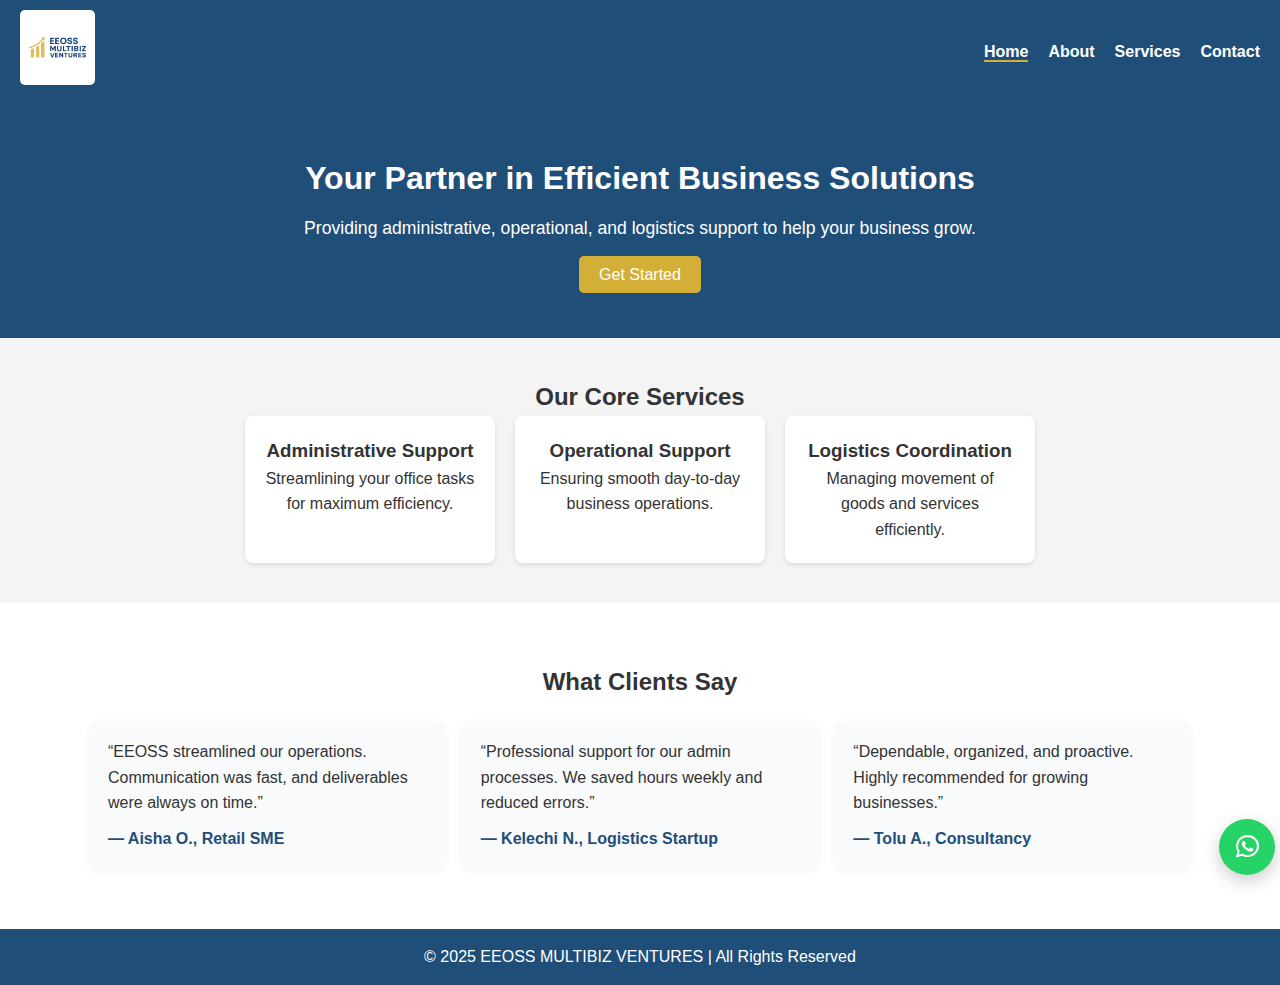
<file: index.html>
<!DOCTYPE html>
<html lang="en">
<head>
    <meta charset="UTF-8">
    <meta name="viewport" content="width=device-width, initial-scale=1.0">
    <title>EEOSS MULTIBIZ VENTURES</title>
    <link rel="stylesheet" href="assets/css/style.css">
    <link rel="stylesheet" href="https://cdnjs.cloudflare.com/ajax/libs/font-awesome/6.4.0/css/all.min.css">
</head>
<body>
    <!-- Header Section -->
    <header>
        <nav class="navbar">
            <a href="index.html">
            <img src="assets/images/logo.png" alt="EEOSS Logo" class="logo">
            </a>
            <!-- Hamburger Menu -->
            <div class="menu-toggle" id="menu-toggle">
                <i class="fas fa-bars"></i>
            </div>

            <ul class="nav-links" id="nav-links">
                <li><a href="index.html" class="active">Home</a></li>
                <li><a href="about.html">About</a></li>
                <li><a href="services.html">Services</a></li>
                <li><a href="contact.html">Contact</a></li>
            </ul>
        </nav>
    </header>

<main>
    <!-- Hero Section -->
    <section class="hero">
        <div class="hero-text">
            <h1>Your Partner in Efficient Business Solutions</h1>
            <p>Providing administrative, operational, and logistics support to help your business grow.</p>
            <a href="contact.html" class="btn">Get Started</a>
        </div>
    </section>

    <!-- Services Overview -->
    <section class="services-overview">
        <h2>Our Core Services</h2>
        <div class="service-cards">
            <div class="card">
                <h3>Administrative Support</h3>
                <p>Streamlining your office tasks for maximum efficiency.</p>
            </div>
            <div class="card">
                <h3>Operational Support</h3>
                <p>Ensuring smooth day-to-day business operations.</p>
            </div>
            <div class="card">
                <h3>Logistics Coordination</h3>
                <p>Managing movement of goods and services efficiently.</p>
            </div>
        </div>
    </section>

    <!-- Testimonials -->
<section class="testimonials">
    <h2>What Clients Say</h2>
    <div class="testimonial-grid">
        <div class="testimonial">
            “EEOSS streamlined our operations. Communication was fast, and deliverables were always on time.”
            <div class="name">— Aisha O., Retail SME</div>
        </div>
        <div class="testimonial">
            “Professional support for our admin processes. We saved hours weekly and reduced errors.”
            <div class="name">— Kelechi N., Logistics Startup</div>
        </div>
        <div class="testimonial">
            “Dependable, organized, and proactive. Highly recommended for growing businesses.”
            <div class="name">— Tolu A., Consultancy</div>
        </div>
    </div>
</section>

    <a href="https://wa.me/2348103859169" class="whatsapp-float" target="_blank">
        <i class="fab fa-whatsapp"></i>
    </a>
</main>    

    <!-- Footer -->
    <footer>
        <div class="footer-content">
            <div class="footer-info">
                <p>&copy; 2025 EEOSS MULTIBIZ VENTURES | All Rights Reserved</p>
            </div>
        </div>
    </footer>

    <!-- Floating WhatsApp Button -->
    
    <!-- <script src="assets/js/script.js"></script> -->
     <!-- <script src="js/contact.js"></script> -->
      <script src="js/contact.js?v=2" defer></script>


</body>
</html>
</file>
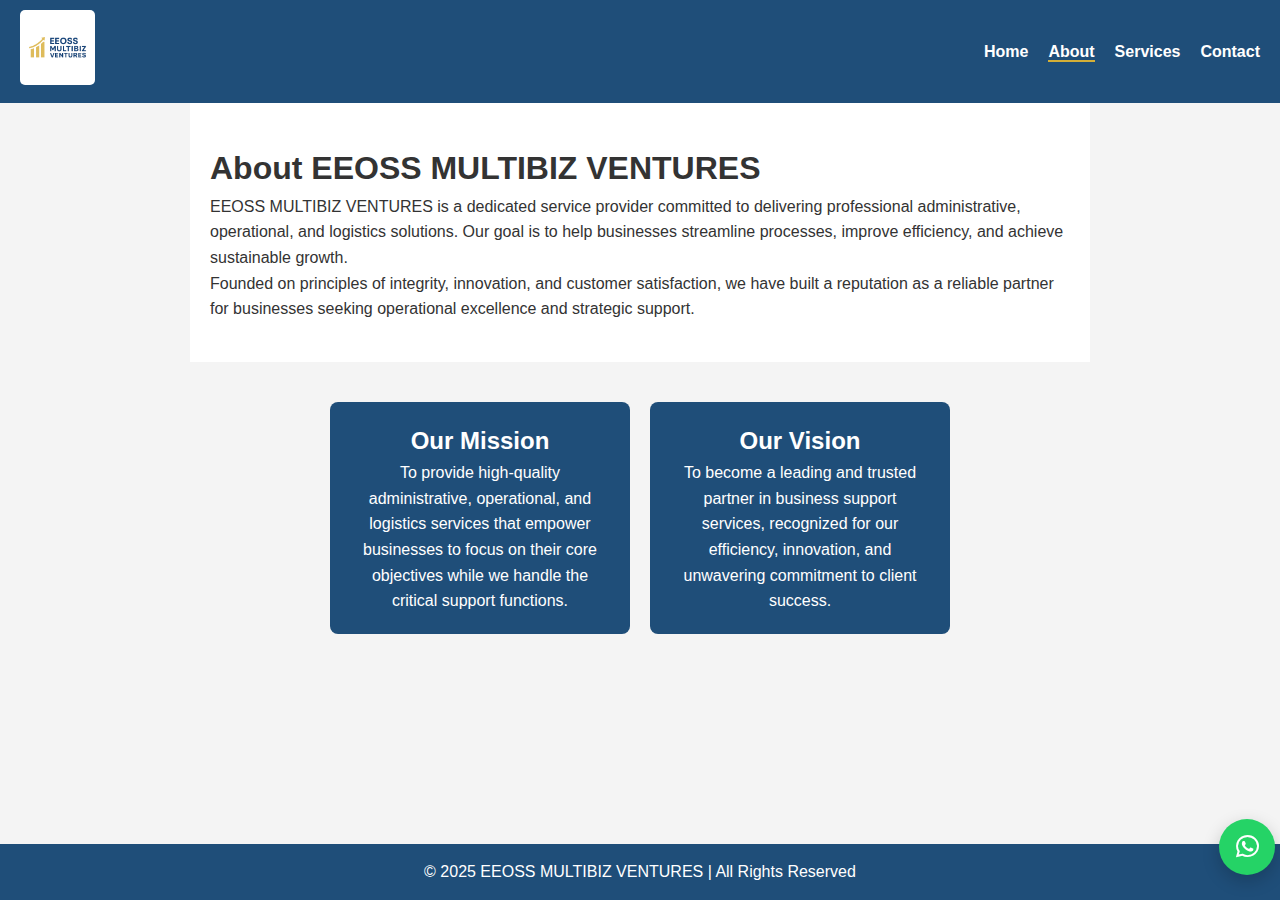
<file: about.html>
<!DOCTYPE html>
<html lang="en">
<head>
    <meta charset="UTF-8">
    <meta name="viewport" content="width=device-width, initial-scale=1.0">
    <title>About Us - EEOSS MULTIBIZ VENTURES</title>
    <link rel="stylesheet" href="assets/css/style.css">
    <link rel="stylesheet" href="https://cdnjs.cloudflare.com/ajax/libs/font-awesome/6.4.0/css/all.min.css">
</head>
<body>
    <!-- Header -->
    <header>
        <nav class="navbar">
           <a href="index.html">
            <img src="assets/images/logo.png" alt="EEOSS Logo" class="logo">
            </a>
            <!-- Hamburger Menu -->
            <div class="menu-toggle" id="menu-toggle">
                <i class="fas fa-bars"></i>
            </div>

            <ul class="nav-links" id="nav-links">
                <li><a href="index.html">Home</a></li>
                <li><a href="about.html" class="active">About</a></li>
                <li><a href="services.html">Services</a></li>
                <li><a href="contact.html">Contact</a></li>
            </ul>
        </nav>
    </header>

<main>
    <!-- About Section -->
    <section class="about">
        <h1>About EEOSS MULTIBIZ VENTURES</h1>
        <p>
            EEOSS MULTIBIZ VENTURES is a dedicated service provider committed to delivering 
            professional administrative, operational, and logistics solutions. 
            Our goal is to help businesses streamline processes, improve efficiency, 
            and achieve sustainable growth.
        </p>
        <p>
            Founded on principles of integrity, innovation, and customer satisfaction, 
            we have built a reputation as a reliable partner for businesses seeking 
            operational excellence and strategic support.
        </p>
    </section>

    <!-- Mission & Vision -->
    <section class="vision-mission">
        <div class="vm-card">
            <h2>Our Mission</h2>
            <p>
                To provide high-quality administrative, operational, and logistics services 
                that empower businesses to focus on their core objectives while we handle 
                the critical support functions.
            </p>
        </div>
        <div class="vm-card">
            <h2>Our Vision</h2>
            <p>
                To become a leading and trusted partner in business support services, 
                recognized for our efficiency, innovation, and unwavering commitment 
                to client success.
            </p>
        </div>
    </section>

    <a href="https://wa.me/2348103859169" class="whatsapp-float" target="_blank">
        <i class="fab fa-whatsapp"></i>
    </a>
</main>

    <!-- Footer -->
    <footer>
        <div class="footer-content">
            <div class="footer-info">
                <p>&copy; 2025 EEOSS MULTIBIZ VENTURES | All Rights Reserved</p>
            </div>
        </div>
    </footer>

    <!-- Floating WhatsApp Button -->
    
    <!-- <script src="assets/js/script.js"></script> -->
    <!-- <script src="js/contact.js"></script> -->
     <script src="js/contact.js?v=2" defer></script>

</body>
</html>
</file>
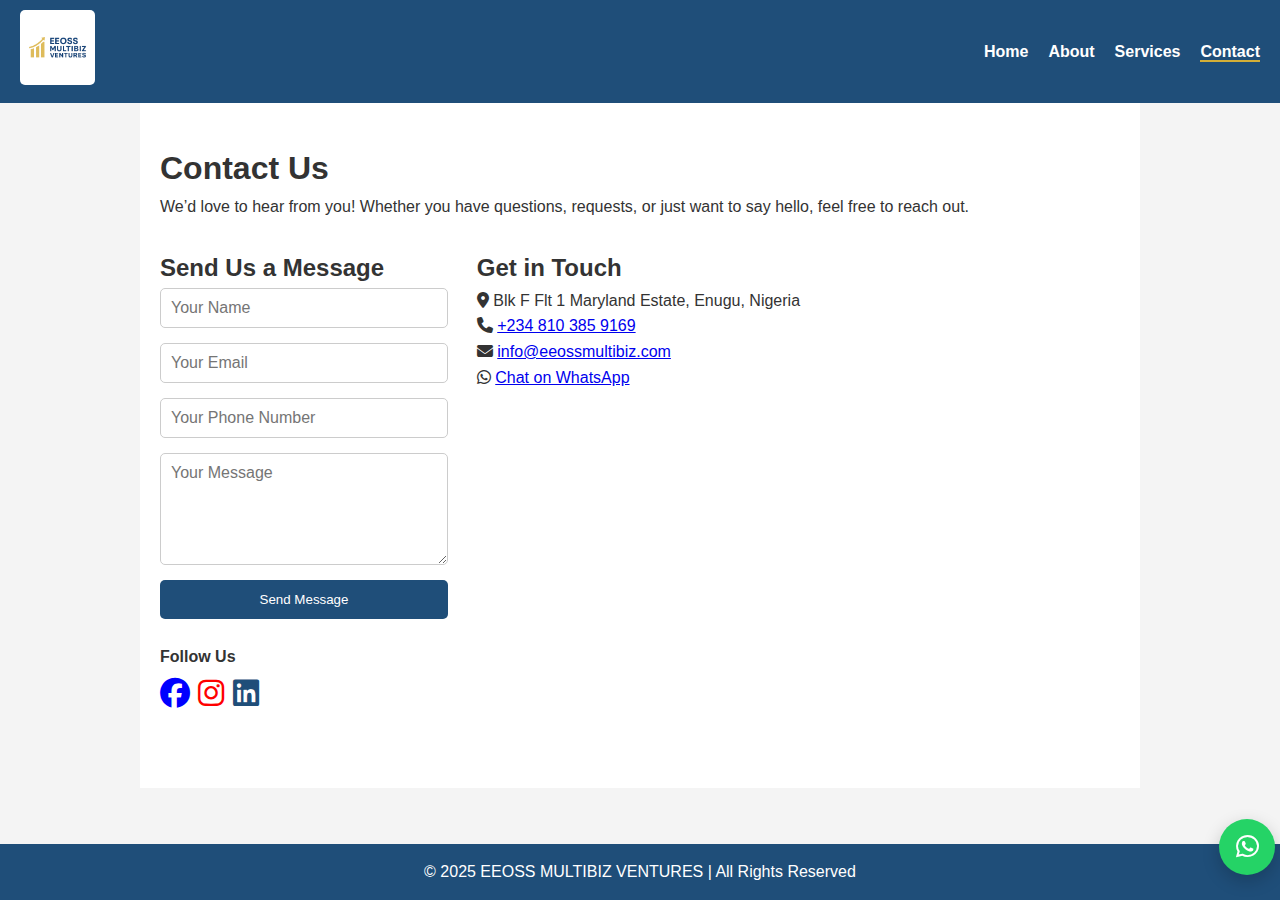
<file: contact.html>
<!DOCTYPE html>
<html lang="en">
<head>
    <meta charset="UTF-8">
    <meta name="viewport" content="width=device-width, initial-scale=1.0">
    <title>Contact - EEOSS MULTIBIZ VENTURES</title>
    <link rel="stylesheet" href="assets/css/style.css">
    <link rel="stylesheet" href="https://cdnjs.cloudflare.com/ajax/libs/font-awesome/6.4.0/css/all.min.css">
</head>
<body>
    <!-- Header -->
    <header>
        <nav class="navbar">
            <a href="index.html">
            <img src="assets/images/logo.png" alt="EEOSS Logo" class="logo">
            </a>
            <!-- Hamburger Menu -->
            <div class="menu-toggle" id="menu-toggle">
                <i class="fas fa-bars"></i>
            </div>

            <ul class="nav-links" id="nav-links">
                <li><a href="index.html">Home</a></li>
                <li><a href="about.html">About</a></li>
                <li><a href="services.html">Services</a></li>
                <li><a href="contact.html" class="active">Contact</a></li>
            </ul>
        </nav>
    </header>

<main>
    <!-- Contact Section -->
    <section class="contact-page">
        <h1>Contact Us</h1>
        <p>We’d love to hear from you! Whether you have questions, requests, or just want to say hello, feel free to reach out.</p>

        <div class="contact-container">
            <!-- Contact Form -->
            <div class="contact-form-container">
                 <p id="status"></p>
                <h2>Send Us a Message</h2>
                <!-- <form action="#" method="post" class="contact-form"> -->
                <form action="/send-message" method="POST" id="contactForm" class="contact-form">
                    <input type="text" name="name" id="name" placeholder="Your Name" required>
                    <input type="email" name="email" id="email" placeholder="Your Email" required>
                    <input type="tel" name="phone" id="phone" placeholder="Your Phone Number" required>
                    <textarea name="message" id="message" placeholder="Your Message" rows="5" required></textarea>
                    <button type="submit">Send Message</button>
                </form>
               
                <br>
                <h4>Follow Us</h4>
            <p class="follow">
                <a href="https://web.facebook.com/profile.php?id=61579611297095">
                    <i class="fab fa-facebook" id="fac"></i>
                </a> 
                <a href="#">
                    <i class="fab fa-instagram" id="ins"></i>
                </a> 
                <a href="#">
                    <i class="fab fa-linkedin" id="lin"></i>
                </a>
            </p>
            </div>

            <!-- Contact Info -->
            <div class="contact-info">
                <div>
                <h2>Get in Touch</h2>
                <p><i class="fas fa-map-marker-alt"></i> Blk F Flt 1 Maryland Estate, Enugu, Nigeria</p>
                <p><i class="fas fa-phone"></i> <a href="tel:+2348103859169">+234 810 385 9169</a></p>
                <p><i class="fas fa-envelope"></i> <a href="mailto:eeossmultibiz@gmail.com">info@eeossmultibiz.com</a></p>
                <p><i class="fab fa-whatsapp"></i> <a href="https://wa.me/2348103859169" target="_blank">Chat on WhatsApp</a></p>
                </div>

                <div class="map-contain">
                    <iframe 
                        src="https://www.google.com/maps/embed?pb=!1m14!1m12!1m3!1d12680.0!2d7.49865!3d6.42037!2m3!1f0!2f0!3f0!3m2!1i1024!2i768!4f13.1!5e0!3m2!1sen!2sng" 
                        width="100%" 
                        height="350" 
                        style="border:0;" 
                        allowfullscreen="" 
                        loading="lazy">
                    </iframe>
                </div>

            </div>
     </div>

        <!-- Google Map -->
        <!-- <div class="map-container">
            <iframe 
                src="https://www.google.com/maps/embed?pb=!1m18!1m12!1m3!1d3959.993675873213!2d3.379205315331826!3d6.524379425250492!2m3!1f0!2f0!3f0!3m2!1i1024!2i768!4f13.1!3m3!1m2!1s0x103b8b246f6d5df1%3A0x8c4bdb1d8d4f1!2sLagos%2C%20Nigeria!5e0!3m2!1sen!2sng!4v1615970857514!5m2!1sen!2sng" 
                width="100%" 
                height="350" 
                style="border:0;" 
                allowfullscreen="" 
                loading="lazy">
            </iframe>
        </div> -->
    </section>

      <a href="https://wa.me/2348103859169" class="whatsapp-float" target="_blank">
        <i class="fab fa-whatsapp"></i>
    </a>
</main>

    <!-- Footer -->
    <footer>
        <div class="footer-content">
            <div class="footer-info">
                <p>&copy; 2025 EEOSS MULTIBIZ VENTURES | All Rights Reserved</p>
            </div>
            <!-- <div class="footer-contact-form">
                <h4>Quick Contact</h4>
                <form action="#" method="post" class="contact-form">
                    <input type="text" name="name" placeholder="Your Name" required>
                    <input type="email" name="email" placeholder="Your Email" required>
                    <textarea name="message" placeholder="Your Message" rows="4" required></textarea>
                    <button type="submit">Send Message</button>
                </form>
            </div> -->
        </div>
    </footer>
   
    <!-- <script src="assets/js/script.js"></script> -->
     <!-- <script src="js/contact.js"></script> -->
      <script src="js/contact.js?v=2" defer></script>


</body>
</html>
</file>
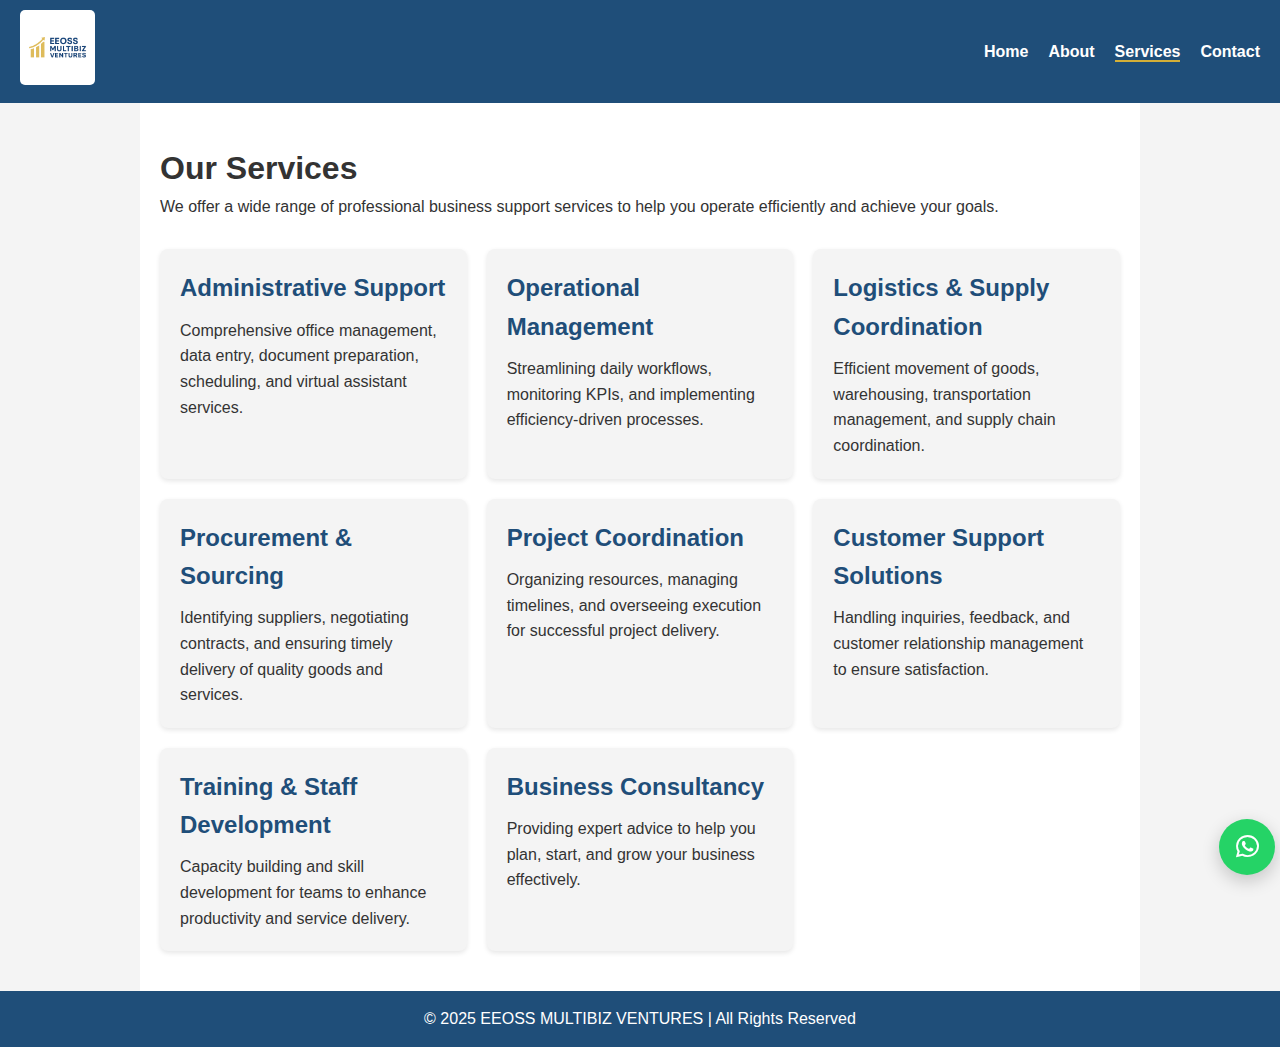
<file: services.html>
<!DOCTYPE html>
<html lang="en">
<head>
    <meta charset="UTF-8">
    <meta name="viewport" content="width=device-width, initial-scale=1.0">
    <title>Services - EEOSS MULTIBIZ VENTURES</title>
    <link rel="stylesheet" href="assets/css/style.css">
    <link rel="stylesheet" href="https://cdnjs.cloudflare.com/ajax/libs/font-awesome/6.4.0/css/all.min.css">
</head>
<body>
    <!-- Header -->
    <header>
        <nav class="navbar">
            <a href="index.html">
            <img src="assets/images/logo.png" alt="EEOSS Logo" class="logo">
            </a>
            <!-- Hamburger Menu -->
            <div class="menu-toggle" id="menu-toggle">
                <i class="fas fa-bars"></i>
            </div>

            <ul class="nav-links" id="nav-links">
                <li><a href="index.html">Home</a></li>
                <li><a href="about.html">About</a></li>
                <li><a href="services.html" class="active">Services</a></li>
                <li><a href="contact.html">Contact</a></li>
            </ul>
        </nav>
    </header>

    <main>
    <!-- Services Page -->
    <section class="services-page">
        <h1>Our Services</h1>
        <p>We offer a wide range of professional business support services to help you operate efficiently and achieve your goals.</p>

        <div class="service-list">
            <div class="service-item">
                <h2>Administrative Support</h2>
                <p>Comprehensive office management, data entry, document preparation, scheduling, and virtual assistant services.</p>
            </div>
            <div class="service-item">
                <h2>Operational Management</h2>
                <p>Streamlining daily workflows, monitoring KPIs, and implementing efficiency-driven processes.</p>
            </div>
            <div class="service-item">
                <h2>Logistics & Supply Coordination</h2>
                <p>Efficient movement of goods, warehousing, transportation management, and supply chain coordination.</p>
            </div>
            <div class="service-item">
                <h2>Procurement & Sourcing</h2>
                <p>Identifying suppliers, negotiating contracts, and ensuring timely delivery of quality goods and services.</p>
            </div>
            <div class="service-item">
                <h2>Project Coordination</h2>
                <p>Organizing resources, managing timelines, and overseeing execution for successful project delivery.</p>
            </div>
            <div class="service-item">
                <h2>Customer Support Solutions</h2>
                <p>Handling inquiries, feedback, and customer relationship management to ensure satisfaction.</p>
            </div>
            <div class="service-item">
                <h2>Training & Staff Development</h2>
                <p>Capacity building and skill development for teams to enhance productivity and service delivery.</p>
            </div>
            <div class="service-item">
                <h2>Business Consultancy</h2>
                <p>Providing expert advice to help you plan, start, and grow your business effectively.</p>
            </div>
        </div>
    </section>

     <a href="https://wa.me/2348103859169" class="whatsapp-float" target="_blank">
        <i class="fab fa-whatsapp"></i>
    </a>

</main>

    <!-- Footer -->
    <footer>    
         <p>&copy; 2025 EEOSS MULTIBIZ VENTURES | All Rights Reserved</p>
    </footer>

    <!-- <script src="assets/js/script.js"></script> -->
     <!-- <script src="js/contact.js"></script> -->
      <script src="js/contact.js?v=2" defer></script>


</body>
</html>
</file>
<file: assets/css/style.css>
/* General Reset */
* {
    margin: 0;
    padding: 0;
    box-sizing: border-box;
}

/* Make footer stick to the bottom when content is short */
html, body {
    height: 100%;
    margin: 0;
}

body {
    display: flex;
    flex-direction: column;
}

main {
    flex: 1; /* Push footer down */
}


body {
    font-family: 'Open Sans', sans-serif;
    background-color: #F4F4F4;
    color: #333;
    line-height: 1.6;
}

/* Header & Navbar */
header {
    background-color: #1F4E79;
    padding: 10px 20px;
}

.navbar {
    display: flex;
    justify-content: space-between;
    align-items: center;
    position: relative;
}

.navbar .logo {
    height: 75px;
}

.logo {
    background-color: white;
    /* padding: 5px; */
    border-radius: 5px;
}

.nav-links {
    list-style: none;
    display: flex;
    gap: 20px;
}

.nav-links a {
    color: white;
    text-decoration: none;
    font-weight: bold;
}

.follow a{
    text-decoration: none;
    font-size: 30px;
}
#fac{
    color: blue;
}
#ins{
    color: red;
}
#lin{
    color: #1F4E79;
}

.nav-links .active {
    border-bottom: 2px solid #D4AF37;
}
.nav-links a:hover,
.nav-links .active { border-bottom: 2px solid #D4AF37; }

/* Mobile Menu */
.menu-toggle {
    display: none;
    background: none;
    border: none;
    cursor: pointer;
    color: white;
}

.menu-toggle img {
    width: 30px;
}

/* Hero Section */
.hero {
    background-color: #1F4E79;
    color: white;
    padding: 50px 20px;
    text-align: center;
}

.hero h1 {
    font-size: 2rem;
    margin-bottom: 10px;
}

.hero p {
    font-size: 1.1rem;
    margin-bottom: 20px;
}

.hero .btn {
    background-color: #D4AF37;
    color: white;
    padding: 10px 20px;
    text-decoration: none;
    border-radius: 5px;
}

/* ===== NEW: Testimonials ===== */
.testimonials {
    background: #fff;
    padding: 60px 20px;
}
.testimonials h2 { text-align: center; margin-bottom: 20px; }
.testimonial-grid {
    max-width: 1100px;
    margin: 0 auto;
    display: grid;
    grid-template-columns: repeat(auto-fit, minmax(260px, 1fr));
    gap: 18px;
}
.testimonial {
    background: #F8FAFC;
    border-radius: 10px;
    padding: 18px;
    box-shadow: 0 2px 8px rgba(0,0,0,0.06);
    line-height: 1.6;
     transition: transform 0.2s ease, box-shadow 0.2s ease;
}
.testimonial .name { margin-top: 10px; font-weight: 700; color: #1F4E79; }

.testimonial:hover {
    transform: translateY(-4px);
    box-shadow: 0 4px 16px rgba(0,0,0,0.08);
}

/* Services Overview */
.services-overview {
    padding: 40px 20px;
    text-align: center;
}

.service-cards {
    display: flex;
    justify-content: center;
    gap: 20px;
    flex-wrap: wrap;
}

.card {
    background-color: white;
    padding: 20px;
    border-radius: 8px;
    box-shadow: 0px 2px 5px rgba(0,0,0,0.1);
    width: 250px;
    transition: transform 0.2s ease, box-shadow 0.2s ease;
}
.card:hover {
    transform: translateY(-4px);
    box-shadow: 0 4px 16px rgba(0,0,0,0.08);
}

/* Services Page */
.services-page {
    padding: 40px 20px;
    max-width: 1000px;
    margin: auto;
    background-color: white;
}

.service-list {
    display: grid;
    grid-template-columns: repeat(auto-fit, minmax(250px, 1fr));
    gap: 20px;
    margin-top: 30px;
}

.service-item {
    background-color: #F4F4F4;
    padding: 20px;
    border-radius: 8px;
    box-shadow: 0px 2px 5px rgba(0,0,0,0.1);
    transition: transform 0.2s ease, box-shadow 0.2s ease;
}

.service-item h2 {
    color: #1F4E79;
    margin-bottom: 10px;
}

.service-item:hover {
    transform: translateY(-4px);
    box-shadow: 0 4px 16px rgba(0,0,0,0.08);
}
/* About Page */
.about {
    padding: 40px 20px;
    background-color: white;
    max-width: 900px;
    margin: auto;
}

.vision-mission {
    display: flex;
    justify-content: center;
    gap: 20px;
    padding: 40px 20px;
    flex-wrap: wrap;
}

.vm-card {
    background-color: #1F4E79;
    color: white;
    padding: 20px;
    border-radius: 8px;
    width: 300px;
    text-align: center;
    transition: transform 0.2s ease, box-shadow 0.2s ease;
}
.vm-card:hover {
    transform: translateY(-4px);
    box-shadow: 0 4px 16px rgba(0,0,0,0.08);
}

/* Contact Page */
.contact-page {
    padding: 40px 20px;
    max-width: 1000px;
    margin: auto;
    background-color: white;
}

.contact-container {
    display: flex;
    flex-wrap: wrap;
    gap: 3%;
    margin-top: 30px;
    width: 100%;
}

.contact-form-container{
    width: 30%;
}

.contact-info{
    width: 67%;
}

.contact-form {
    flex: 1;
    width: 100%;
    display: flex;
    flex-direction: column;
    gap: 15px;
}

.contact-form input,
.contact-form textarea {
    padding: 10px;
    border-radius: 5px;
    border: 1px solid #ccc;
    font-family: inherit;
    font-size: 16px;
}

.contact-form button {
    background-color: #1F4E79;
    color: white;
    padding: 12px;
    border: none;
    border-radius: 5px;
    cursor: pointer;
}

.contact-form button:hover {
    background-color: #163b5a;
}

.contact-details {
    flex: 1;
    min-width: 300px;
    background-color: #F4F4F4;
    padding: 20px;
    border-radius: 8px;
}

.contact-details a {
    color: #1F4E79;
    text-decoration: none;
}

.contact-info{
    display: flex;
    flex-wrap: wrap;
}

.map-contain{
    width: 100%;
}

/* Footer */
footer {
    background-color: #1F4E79;
    color: white;
    text-align: center;
    padding: 15px 0;
}

/* Floating WhatsApp Button */
.whatsapp-float {
    /* position: fixed;
    bottom: 75px;
    right: 20px;
    z-index: 100;
    color: green; */
    position: fixed;
    right: 5px;
    bottom: 25px;
    width: 56px;
    height: 56px;
    background: #25D366;
    color: #fff;
    border-radius: 50%;
    display: flex;
    align-items: center;
    justify-content: center;
    text-decoration: none;
    font-size: 26px;
    box-shadow: 0 6px 18px rgba(0,0,0,0.2);
    z-index: 1000;
}

/* Responsive Design */
@media (max-width: 768px) {
    .nav-links {
        display: none;
        flex-direction: column;
        background-color: #1F4E79;
        position: absolute;
        top: 60px;
        right: 20px;
        padding: 10px;
        border-radius: 5px;
    }

    .nav-links.show {
        display: flex;
    }

    .menu-toggle {
        display: block;
    }

    .contact-container {
    display: block;
   
    width: 100%;
}

.contact-form-container{
    width: 100%;
}

.contact-info{
    width: 100%;
}
}
</file>
